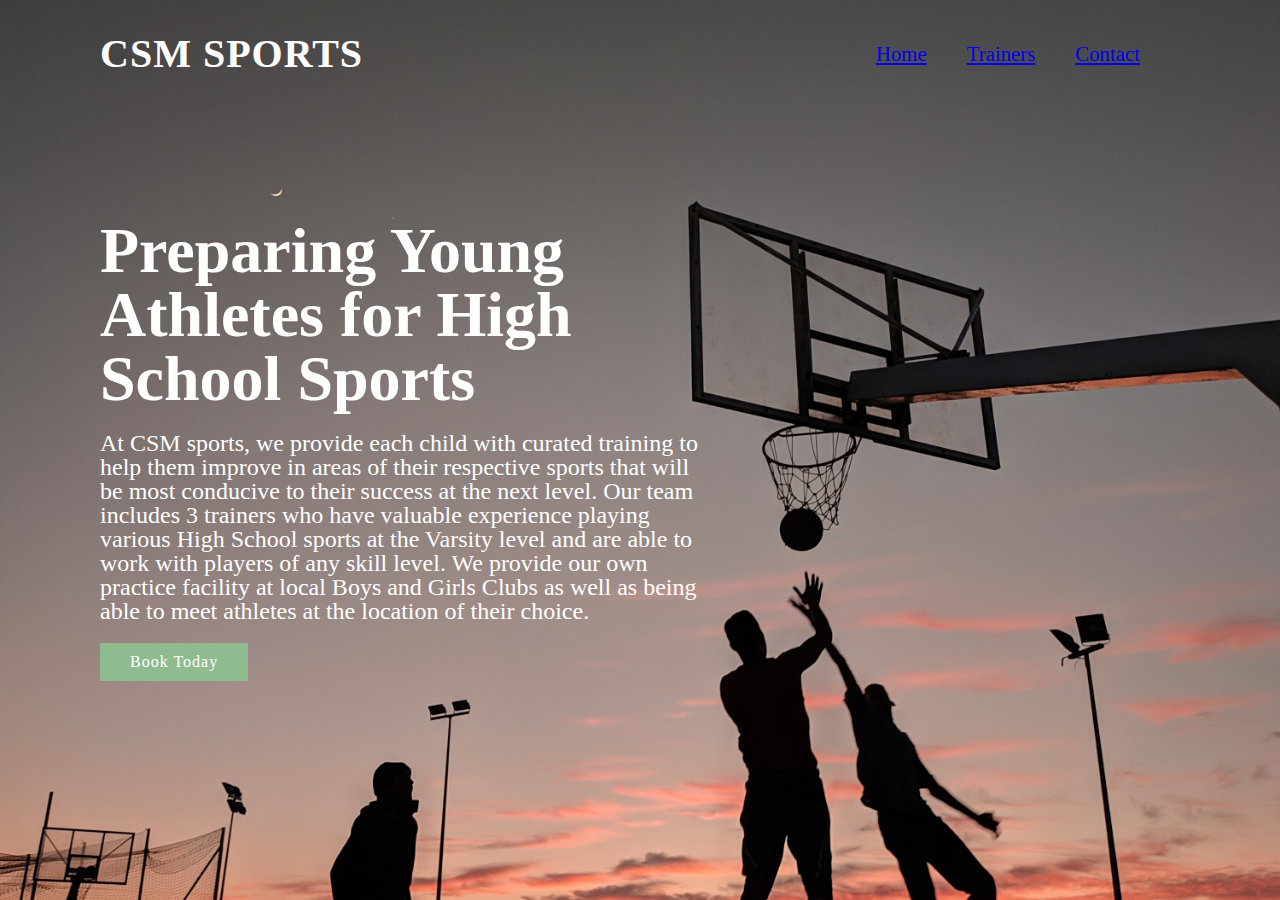
<file: Web-Design/CSM-Website/index.html>
<!DOCTYPE html>
<html lang="en">
<head>
    <meta charset="UTF-8">
    <meta http-equiv="X-UA-Compatible" content="IE=edge">
    <meta name="viewport" content="width=device-width, initial-scale=1.0">
    <link rel="stylesheet" href = './assets/CSS/style.css'>
    <title>CSM Sports</title>
</head>
<body>
  <section>
    <header>
      <h1 class = 'logo'>CSM Sports</h1>
      <ul class = 'navigation'>
        <li><a href = './index.html'>Home</a></li>
        <li><a href = './assets/HTML/trainers.html'>Trainers</a></li>
        <li><a href = './assets/HTML/contact.html'>Contact</a></li>
      </ul>
    </header>
    <div class = 'content'>
      <div class = 'contentArea'>
      <h2>Preparing Young Athletes for High School Sports</h2>
      <p>At CSM sports, we provide each child with curated training to help them improve in areas of their respective 
        sports that will be most conducive to their success at the next level. Our team includes 3 trainers who have 
        valuable experience playing various High School sports at the Varsity level and are able to work with players 
        of any skill level. We provide our own practice facility at local Boys and Girls Clubs as well as being able 
        to meet athletes at the location of their choice. 
      </p>
      <a class = 'book' href="./assets/HTML/contact.html">Book Today</a>
      </div>
    </div>
  </section>
</body>
    

</html>
</file>
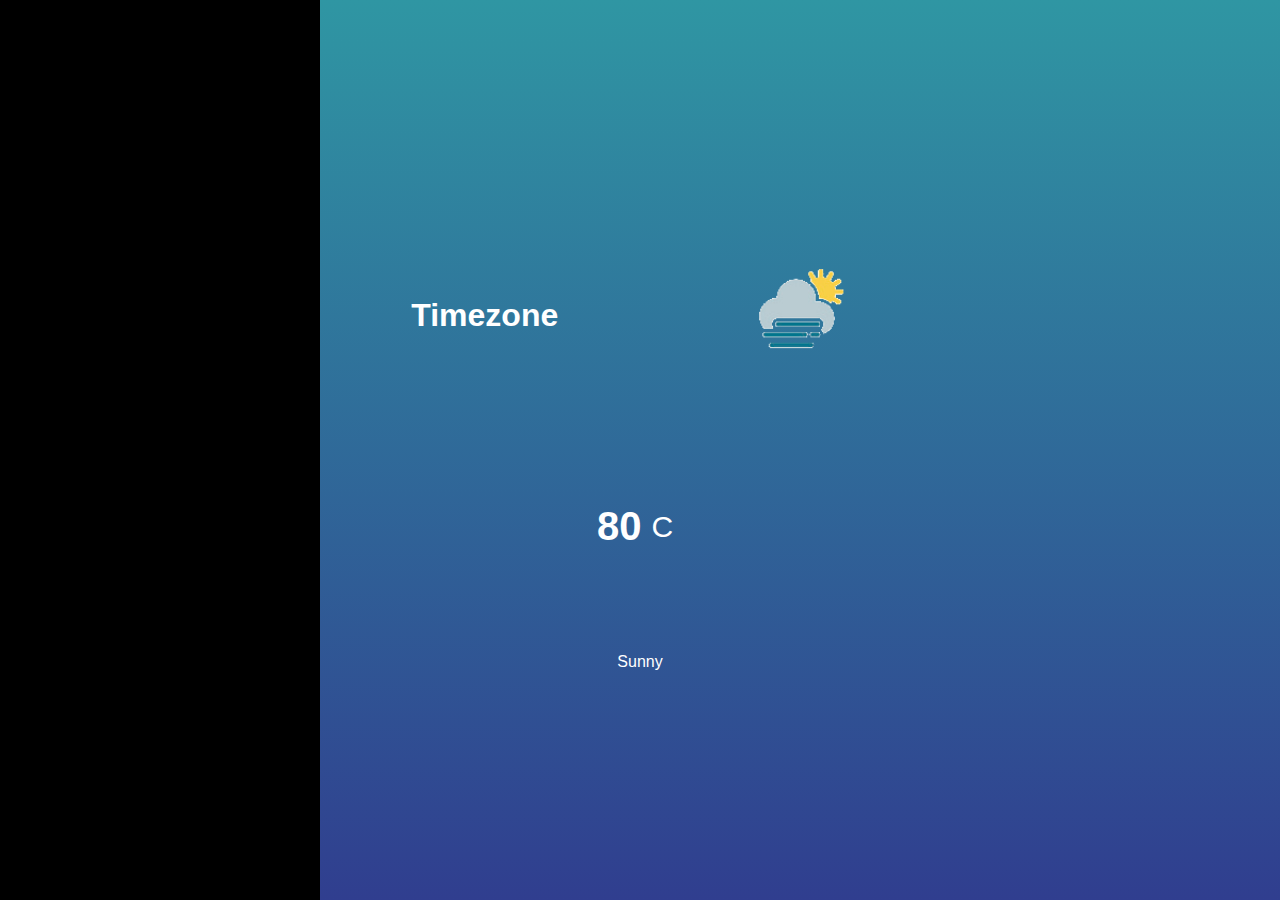
<file: Web-Design/Location-APP/index.html>
<!DOCTYPE html>
<html lang="en">
<head>
    <meta charset="UTF-8">
    <meta http-equiv="X-UA-Compatible" content="IE=edge">
    <meta name="viewport" content="width=device-width, initial-scale=1.0">
    <link rel = 'stylesheet' href = './assets/style.css'/>
    <title>Location APP</title>
</head>
<body>
    <div class="sidebar">
        <div class="site1">
            <h1 class="site1-name"></h1>
            <p class="site1-description"></p>
        </div>

        <div class="site2">
            <h1 class="site2-name"></h1>
            <p class="site2-description"></p>
        </div>

        <div class="site3">
            <h1 class="site3-name"></h1>
            <p class="site3-description"></p>
        </div>
    </div>
    <div class="location">
        <h1 class = 'location-timezone'>Timezone</h1>
        <img class = 'icon' src = './assets/icons/a01d.png' style="width:128px;height: 128px;">
    </div>
    <div class="temperature">
        <div class="degree-section">
        <h2 class="temperature-degree">80</h2>
        <span>C</span>
        </div>
        <div class="temperature-description">
            Sunny
        </div>
    </div>
    
    <script src = './assets/app.js'></script>
</body>
</html>
</file>
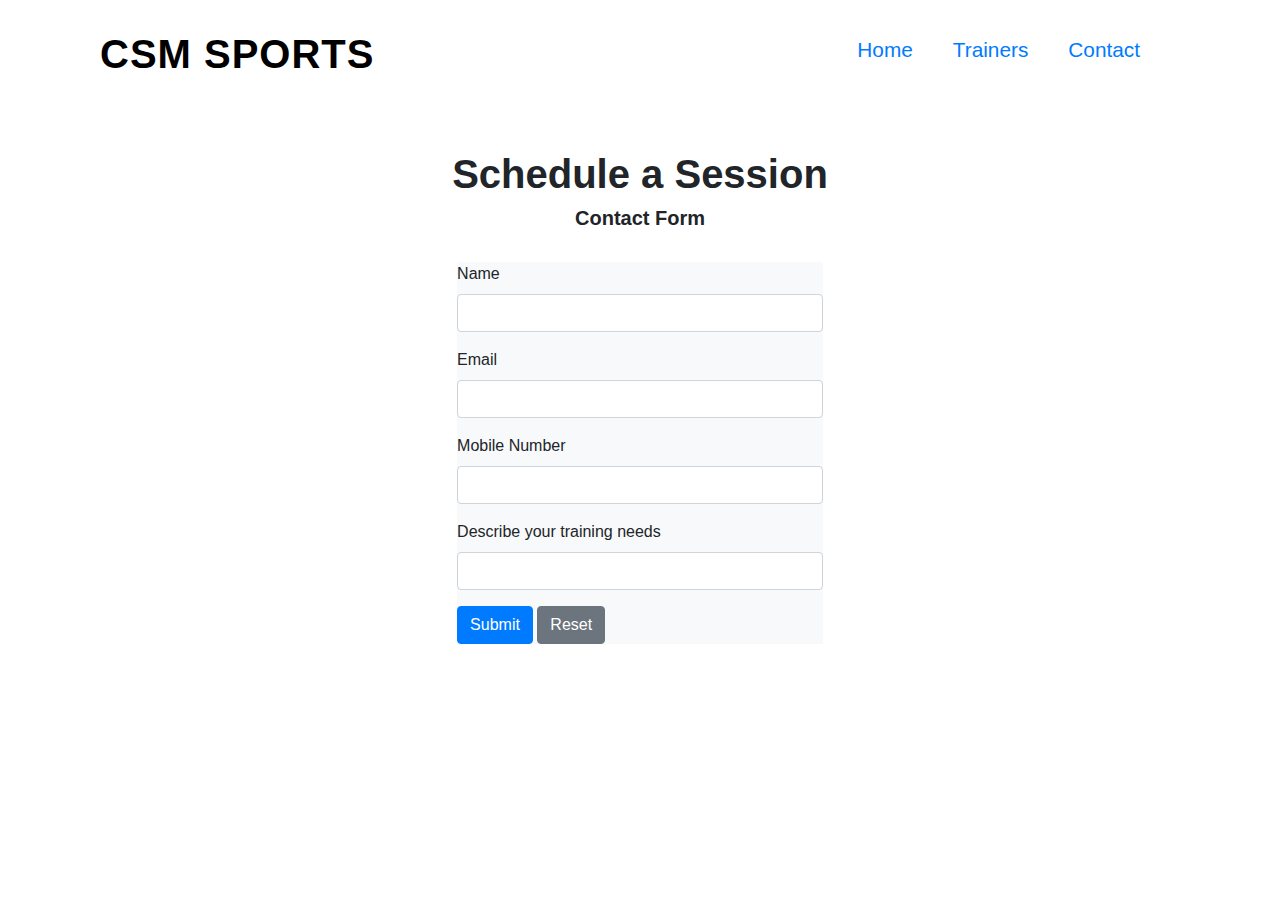
<file: Web-Design/CSM-Website/assets/HTML/contact.html>
<!DOCTYPE html>
<html>
  <head>
    <title></title>
    <link
      rel="stylesheet"
      href="https://maxcdn.bootstrapcdn.com/bootstrap/4.0.0/css/bootstrap.min.css"
    />

    <!-- jQuery library -->
    <script src="https://ajax.googleapis.com/ajax/libs/jquery/3.3.1/jquery.min.js"></script>

    <!-- Popper JS -->
    <script src="https://cdnjs.cloudflare.com/ajax/libs/popper.js/1.12.9/umd/popper.min.js"></script>

    <!-- Latest compiled JavaScript -->
    <script src="https://maxcdn.bootstrapcdn.com/bootstrap/4.0.0/js/bootstrap.min.js"></script>

    <style>
        body {
            background-color: #fff;
        }

        .content {
            margin: 150px;
        }

        header {
            position: absolute;
            top: 0;
            left: 0;
            width: 100%;
            padding: 30px 100px;
            display: flex;
            justify-content: space-between;
            align-items: center;
        }

        header .logo 
        {
            position: relative;
            font-size: 2.5em;
            color: black;
            text-transform: uppercase;
            font-weight: 700;
            text-decoration: none;
            letter-spacing: 1px;
        }

        header .navigation {
            position: relative;
            display: flex;
            font-size: 1.3em;
        }

        header .navigation li
        {
            display: inline-block;
            list-style: none;
            color: #fff;
            margin-right: 40px;
            text-decoration: none;
        }

        header .navigation li:hover
        {
            color: blue;
        }

    </style>
  </head>
  <body>
    <header>
        <h1 class = 'logo'>CSM Sports</h1>
        <ul class = 'navigation'>
          <li><a href = '../../index.html'>Home</a></li>
          <li><a href = './trainers.html'>Trainers</a></li>
          <li><a href = './contact.html'>Contact</a></li>
        </ul>
      </header>
    <div class="content">
        <h1
        class="text-green text-center font-weight-bold"
        style="font-size: 40px;"
        >
        Schedule a Session
        </h1>

        <h4 class="text-blue text-center font-weight-bold" style="font-size: 20px;">
        Contact Form
        </h4>

        <div class="container">
        <br />

        <div class="col-lg-5 m-auto d-block">
            <form action="#" onsubmit="return validation()" class="bg-light">
            <div class="form-group">
                <label for="name" class="font-weight-regular"> Name </label>
                <input
                type="text"
                name="name"
                class="form-control"
                id="name"
                autocomplete="off"
                />
                <span id="Name" class="text-danger font-weight-regular"> </span>
            </div>

            <div class="form-group">
                <label class="font-weight-regular"> Email </label>
                <input
                type="text"
                name="email"
                class="form-control"
                id="emails"
                autocomplete="off"
                />
                <span id="emailids" class="text-danger font-weight-regular"> </span>
            </div>



            <div class="form-group">
                <label class="font-weight-regular"> Mobile Number </label>
                <input
                type="text"
                name="mobile"
                class="form-control"
                id="mobileNumber"
                autocomplete="off"
                />
                <span id="mobileno" class="text-danger font-weight-regular"> </span>
            </div>

            <div class="form-group">
                <label class="font-weight-regular"> Describe your training needs </label>
                <input
                type="text"
                name="Describe"
                class="form-control"
                id="conpass"
                autocomplete="off"
                />
                <span id="confrmpass" class="text-danger font-weight-regular">
                </span>
            </div>

            <input
                type="submit"
                name="submit"
                value="Submit"
                class="btn btn-primary"
                autocomplete="off"
            />
            <input
                type="reset"
                name="reset"
                value="Reset"
                class="btn btn-secondary"
                autocomplete="off"
            />
            </form>

            <br /><br />
        </div>
        </div>
    </div>
    <script type="text/javascript">
      function validation() {
        var name = document.getElementById("name").value;
        var user = document.getElementById("user").value;
        var pass = document.getElementById("pass").value;
        var confirmpass = document.getElementById("conpass").value;
        var mobileNumber = document.getElementById("mobileNumber").value;
        var emails = document.getElementById("emails").value;

        if (name == "") {
          document.getElementById("Name").innerHTML =
            " ** Please fill the Name field";
          return false;
        }

        if (emails == "") {
          document.getElementById("emailids").innerHTML =
            " ** Please fill the email id field";
          return false;
        }
        if (emails.indexOf("@") <= 0) {
          document.getElementById("emailids").innerHTML = " ** Invalid Email";
          return false;
        }

        if (
          emails.charAt(emails.length - 4) != "." &&
          emails.charAt(emails.length - 3) != "."
        ) {
          document.getElementById("emailids").innerHTML = " ** Invalid Email";
          return false;
        }

        if (user == "") {
          document.getElementById("username").innerHTML =
            " ** Please fill the username field";
          return false;
        }
        if (user.length <= 3 || user.length > 20) {
          document.getElementById("username").innerHTML =
            " ** Username lenght must be between 3 and 20";
          return false;
        }
        if (!isNaN(user)) {
          document.getElementById("username").innerHTML =
            " ** only characters are allowed";
          return false;
        }

        if (pass == "") {
          document.getElementById("passwords").innerHTML =
            " ** Please fill the password field";
          return false;
        }
        if (pass.length <= 5 || pass.length > 20) {
          document.getElementById("passwords").innerHTML =
            " ** Passwords lenght must be between  5 and 20";
          return false;
        }

        if (pass != confirmpass) {
          document.getElementById("confrmpass").innerHTML =
            " ** Password Mismatch";
          return false;
        }

        if (confirmpass == "") {
          document.getElementById("confrmpass").innerHTML =
            " ** Please fill the confirmpassword field";
          return false;
        }

        if (mobileNumber == "") {
          document.getElementById("mobileno").innerHTML =
            " ** Please fill the mobile NUmber field";
          return false;
        }
        if (isNaN(mobileNumber)) {
          document.getElementById("mobileno").innerHTML =
            " ** user must write digits only not characters";
          return false;
        }
        if (mobileNumber.length != 11) {
          document.getElementById("mobileno").innerHTML =
            " ** Mobile Number must be 11 digits only";
          return false;
        }
      }
    </script>
  </body>
</html>
</file>
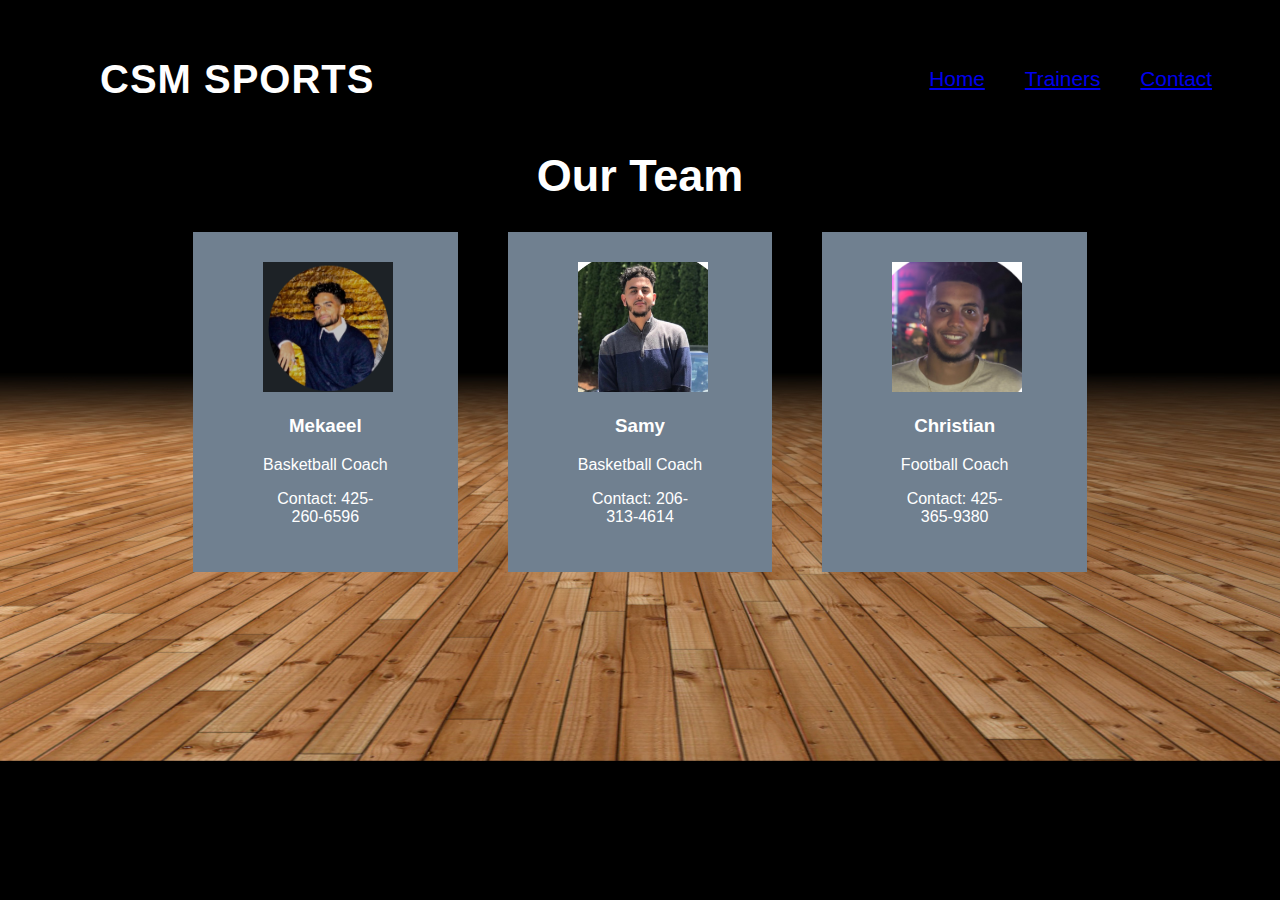
<file: Web-Design/CSM-Website/assets/HTML/trainers.html>
<!DOCTYPE html>
<html lang="en">
<head>
    <meta charset="UTF-8">
    <meta http-equiv="X-UA-Compatible" content="IE=edge">
    <meta name="viewport" content="width=device-width, initial-scale=1.0">
    <link rel = 'stylesheet' href = '../CSS/trainers.css'>
    <title>Our Trainers</title>
</head>
<body>
    <header>
        <h1 class = 'logo'>CSM Sports</h1>
        <ul class = 'navigation'>
          <li><a href = '../../index.html'>Home</a></li>
          <li><a href = 'trainers.html'>Trainers</a></li>
          <li><a href = 'contact.html'>Contact</a></li>
        </ul>
      </header>
    <div class="content">
        <h1>Our Team</h1>

        <div class = 'container'>
            <div class="our-team">
                <div class="pic">
                    <img src="../images/mekaeel.png" alt="">
                </div>
                <div class="team-content">
                    <h3 class = 'title'>Mekaeel</h3>
                    <span class = 'post'>Basketball Coach</span>
                    <p>Contact: 425-260-6596</p>
                </div>
            </div>

            <div class="our-team">
                <div class="pic">
                    <img src="../images/samy.png" alt="">
                </div>
                <div class="team-content">
                    <h3 class = 'title'>Samy</h3>
                    <span class = 'post'>Basketball Coach</span>
                    <p>Contact: 206-313-4614</p>
                </div>
            </div>

            <div class="our-team">
                <div class="pic">
                    <img src="../images/ck.png" alt="">
                </div>
                <div class="team-content">
                    <h3 class = 'title'>Christian</h3>
                    <span class = 'post'>Football Coach</span>
                    <p>Contact: 425-365-9380</p>
                </div>
            </div>
        </div>
    </div>
</body>
</html>
</file>
<file: Web-Design/CSM-Website/assets/CSS/style.css>
* {
    margin: 0;
    padding: 0;
    box-sizing: border-box;
}

section {
    position: relative;
    width: 100%;
    min-height: 100vh;
    background: url(../images/basketball-background.jpg);
    background-size: cover;
    background-position: center;
    display: flex;
    align-items: center;
    padding: 100px;

}
  
header {
    position: absolute;
    top: 0;
    left: 0;
    width: 100%;
    padding: 30px 100px;
    display: flex;
    justify-content: space-between;
    align-items: center;
}

header .logo 
{
    position: relative;
    font-size: 2.5em;
    color: #fff;
    text-transform: uppercase;
    font-weight: 700;
    text-decoration: none;
    letter-spacing: 1px;
}

header .navigation {
    position: relative;
    display: flex;
    font-size: 1.3em;
}

header .navigation li
{
    display: inline-block;
    list-style: none;
    color: #fff;
    margin-right: 40px;
    text-decoration: none;
}

header .navigation li:hover
{
    color: blue;
}

.content {
    max-width: 600px;
}

.content .contentArea h2 {
    font-size: 4em;
    color: #fff;
    line-height: 1em;
}

.content .contentArea p {
    margin: 20px 0px;
    font-size: 1.5em;
    color: #fff;
    line-height: 1em;
    font-weight: 300;
}

.book {
    display: inline-block;
    background-color: #8FBC8F;
    color: #fff;
    padding: 10px 30px;
    font-weight: 500;
    text-decoration: none;
    letter-spacing: 1px;
}
</file>
<file: Web-Design/Location-APP/assets/style.css>
* {
    margin: 0;
    padding: 0;
    /*Account for the margin and padding in the element width and height*/
    box-sizing: border-box;
}

/* CSS flexbox layout, allows for responsive design. Expands items to fill free space, or shrinks due to overflow.
display: flex defines a flex container, and allows flex content for all of the direct children.
*/
body {
    height: 100vh;
    display: flex;
    justify-content: center;
    flex-direction: column;
    align-items: center;
    background: linear-gradient(rgb(47,150,163), rgb(48,62,143));
    font-family: sans-serif;
    color: white;
}

.sidebar {
    position: absolute;
    left: 0px;
    height: 100%;
    width: 25%;
    justify-content: center;
    flex-direction: column;
    display: flex;
    background-color: black;
    overflow-wrap: break-word;
}

.sidebar h1 {
    margin: 10px 0px;
}

.site {
    height: 30%;
    width: 100%;
    top: 0px;
}

.location,
.temperature {
    height: 30vh;
    width: 50%;
    display: flex;
    justify-content: space-around;
    align-items: center;
}

.temperature {
    flex-direction: column;
}

.degree-section {
    display: flex;
    align-items: center;
    cursor: pointer;
}

.degree-section span {
    margin: 10px;
    font-size: 30px;
}

.degree-section h2 {
    font-size: 40px;
}
</file>
<file: Web-Design/CSM-Website/assets/CSS/trainers.css>
body {
    margin: 0;
    padding: 100px 0px;
    height: 100%;
    box-sizing: border-box;
    font-family: sans-serif;
    background: url('../images/court.jpeg');
    background-position: center;
    background-size: cover;

}

.content {
    margin: 50px;
}

h1 {
    text-align: center;
    color: #fff;
    font-size: 45px;
}

.container {
    display: flex;
    align-items: center;
    justify-content: center;
    width: 80%;
    margin: auto;
}

.our-team {
    background: #708090;
    text-align: center;
    overflow: hidden;
    position: relative;
    margin: 0px 25px;
    padding: 30px 70px;
    color: white;
}

.our-team .pic {
    display: inline-block;
    width: 130px;
    height: 130px;
    margin-bottom: 0px;
    z-index: 1;
    position: relative;
}

.our-team .pic img {
    width: 130px;
    height: 130px;
    transform: scale(1);
}

header {
    position: absolute;
    top: 0;
    left: 0;
    width: 90%;
    padding: 30px 100px;
    display: flex;
    justify-content: space-between;
    align-items: center;
}

header .logo 
{
    position: relative;
    font-size: 2.5em;
    color: #fff;
    text-transform: uppercase;
    font-weight: 700;
    text-decoration: none;
    letter-spacing: 1px;
}

header .navigation {
    position: relative;
    display: flex;
    font-size: 1.3em;
}

header .navigation li
{
    display: inline-block;
    list-style: none;
    color: #fff;
    margin-right: 40px;
    text-decoration: none;
}

header .navigation li:hover
{
    color: blue;
}
</file>
